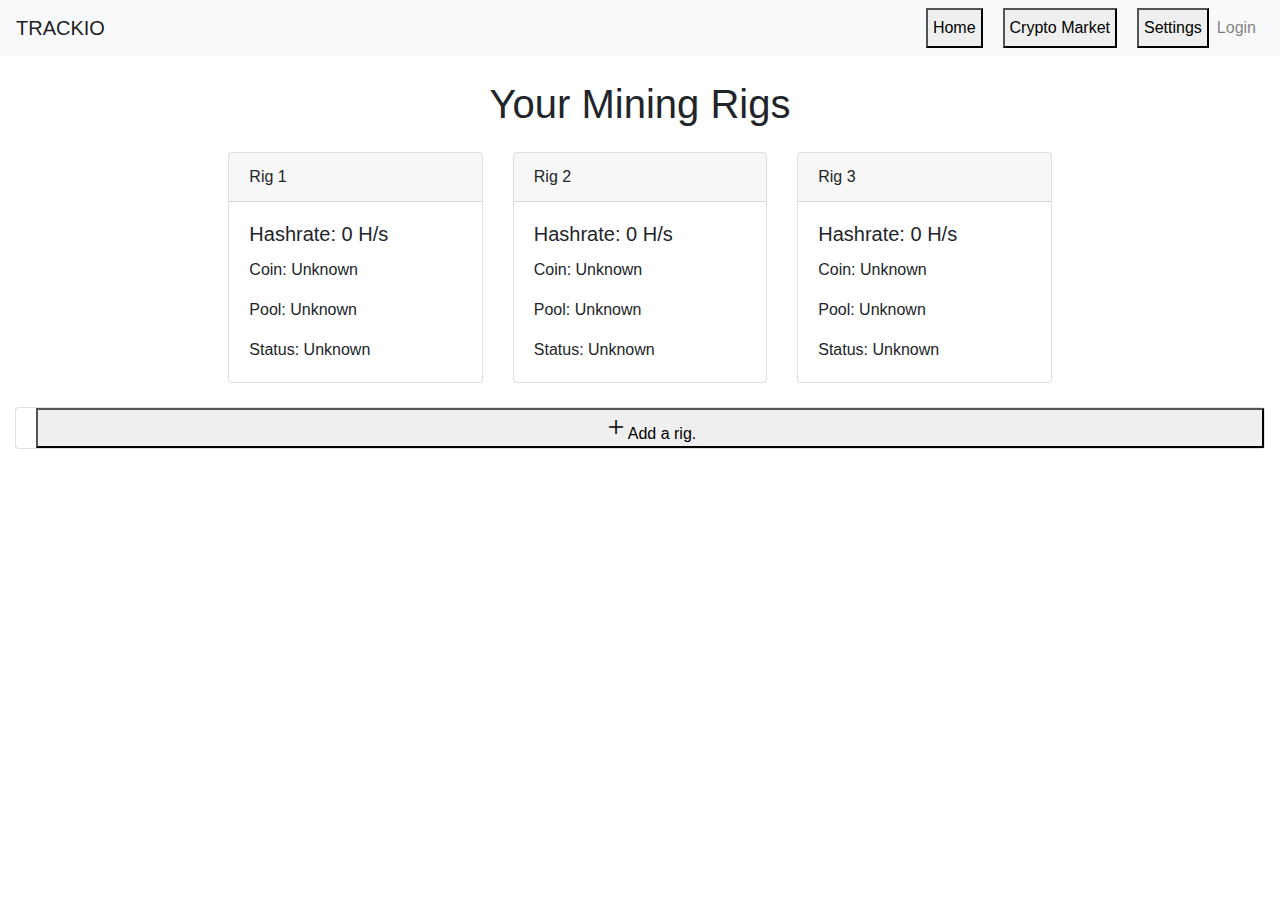
<file: index.html>
<!DOCTYPE html>
<html lang="en">
<head>
	<meta charset="UTF-8">
	<meta name="viewport" content="width=device-width, initial-scale=1.0">
	<title>Trackio || Home Page</title>
	<link rel="stylesheet" href="https://maxcdn.bootstrapcdn.com/bootstrap/4.5.2/css/bootstrap.min.css">
	<link rel="stylesheet" href="style.css">
	<link rel="stylesheet" href="https://fonts.googleapis.com/css2?family=Material+Symbols+Outlined:opsz,wght,FILL,GRAD@20..48,100..700,0..1,-50..200" />
</head>
<body>

	<!-- Navigation Bar -->
	<nav class="navbar navbar-expand-lg navbar-light bg-light">
		<a class="navbar-brand" href="#">TRACKIO</a>
		<button class="navbar-toggler" type="button" data-toggle="collapse" data-target="#navbarNav" aria-controls="navbarNav" aria-expanded="false" aria-label="Toggle navigation">
			<span class="navbar-toggler-icon"></span>
		</button>
		<div class="collapse navbar-collapse" id="navbarNav">
			<ul class="navbar-nav ml-auto">
				<li class="nav-item">
					<div class='dropdown'>
						<button>Home</button>
						<div class='dropdown-content'>
							<a href='profile.html'>Profile</a>
						</div>
					</div>
				</li>
				<li class="nav-item">
					<div class='dropdown'>
						<button>Crypto Market</button>
						<div class='dropdown-content'>
							<a href='market.html'>Market</a>
						</div>
					</div>
				</li>
				<li class="nav-item">
					<div class='dropdown'>
						<button>Settings</button>
						<div class='dropdown-content'>
							<a href='#' onclick="theme()">Theme</a>
						</div>
					</div>
				</li>
				<li class="nav-item lg">
					<a class="nav-link" href="login.html">Login</a>
				</li>
			</ul>
		</div>
	</nav>

	<!-- Main Content -->
	<main class="container-fluid">

		<div class="row justify-content-center">
			<div class="col-lg-8 col-md-10 col-sm-12">

				<h1 class="text-center my-4">Your Mining Rigs</h1>

				<div class="row">
					<div class="col-md-4 col-sm-12">
						<div class="card mb-4">
							<div class="card-header">
								Rig 1
							</div>
							<div class="card-body">
								<h5 class="card-title">Hashrate: 0 H/s</h5>
								<p class="card-text">Coin: Unknown</p>
								<p class="card-text">Pool: Unknown</p>
								<p class="card-text">Status: Unknown</p>
							</div>
						</div>
					</div>
					<div class="col-md-4 col-sm-12">
						<div class="card mb-4">
							<div class="card-header">
								Rig 2
							</div>
							<div class="card-body">
								<h5 class="card-title">Hashrate: 0 H/s</h5>
								<p class="card-text">Coin: Unknown</p>
								<p class="card-text">Pool: Unknown</p>
								<p class="card-text">Status: Unknown</p>
							</div>
						</div>
					</div>
					<div class="col-md-4 col-sm-12">
						<div class="card mb-4">
							<div class="card-header">
								Rig 3
							</div>
							<div class="card-body">
								<h5 class="card-title">Hashrate: 0 H/s</h5>
								<p class="card-text">Coin: Unknown</p>
								<p class="card-text">Pool: Unknown</p>
								<p class="card-text">Status: Unknown</p>
							</div>
						</div>
					</div>
				</div>

			</div>
		</div>

		<div class="card mb-6">
			<button id="addbtn"><span class="material-symbols-outlined">add</span>Add a rig.</button>
		</div>
	</main>

	<style>
		.dropdown {
    position: relative;
    display: inline-block;
}

.dropdown-content {
    display: none;
    position: absolute;
    z-index: 1;
}

.dropdown:hover .dropdown-content {
    display: block;
}

.dropdown-content a {
    display: block;
    padding: 10px;
    text-decoration: none;
    color: #333;
}

.dropdown-content a:hover {
    background-color: #f2f2f2;
}
	</style>

    <script src="checker.js"></script>
    <script src="main.js"></script>
    <script src="script.js"></script>
	<script src="https://code.jquery.com/jquery-3.5.1.slim.min.js"></script>
	<script src="https://cdn.jsdelivr.net/npm/popper.js@1.16.0/dist/umd/popper.min.js"></script>
	<!--<script src="https://stackpath.bootstrapcdn.com/bootstrap/4.5"></script>-->
</body>
</html>
</file>
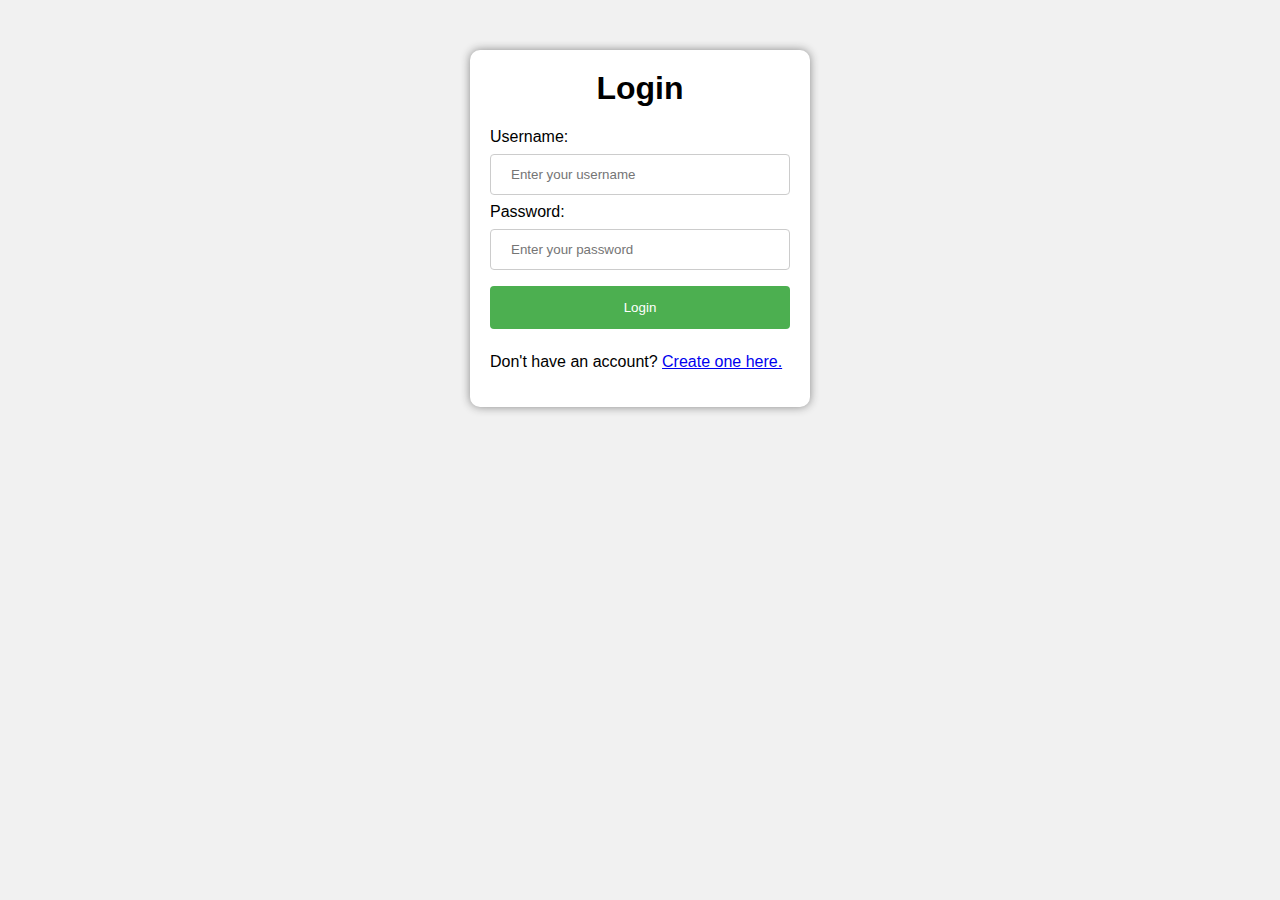
<file: login.html>
<!DOCTYPE html>
<html>
<head>
  <title>Trackio || Login</title>
  <style>
    body {
      font-family: Arial, sans-serif;
      background-color: #f1f1f1;
    }
    form {
      background-color: #fff;
      padding: 20px;
      border-radius: 10px;
      box-shadow: 0px 0px 10px #888;
      width: 300px;
      margin: auto;
      margin-top: 50px;
    }
    h1 {
      text-align: center;
      margin-top: 0;
    }
    input[type=text], input[type=password] {
      width: 100%;
      padding: 12px 20px;
      margin: 8px 0;
      display: inline-block;
      border: 1px solid #ccc;
      border-radius: 4px;
      box-sizing: border-box;
    }
    button[type=submit] {
      background-color: #4CAF50;
      color: white;
      padding: 14px 20px;
      margin: 8px 0;
      border: none;
      border-radius: 4px;
      cursor: pointer;
      width: 100%;
    }
    button[type=submit]:hover {
      background-color: #45a049;
    }
  </style>
</head>
<body>
  <form action="login.php" method="post">
    <h1>Login</h1>
    <label for="username">Username:</label>
    <input type="text" id="username" name="username" placeholder="Enter your username">
    <label for="password">Password:</label>
    <input type="password" id="password" name="password" placeholder="Enter your password">
    <button type="submit">Login</button>
    <p>Don't have an account? <a href="signup.html">Create one here.</a></p>
  </form>

  
</body>
</html>
</file>
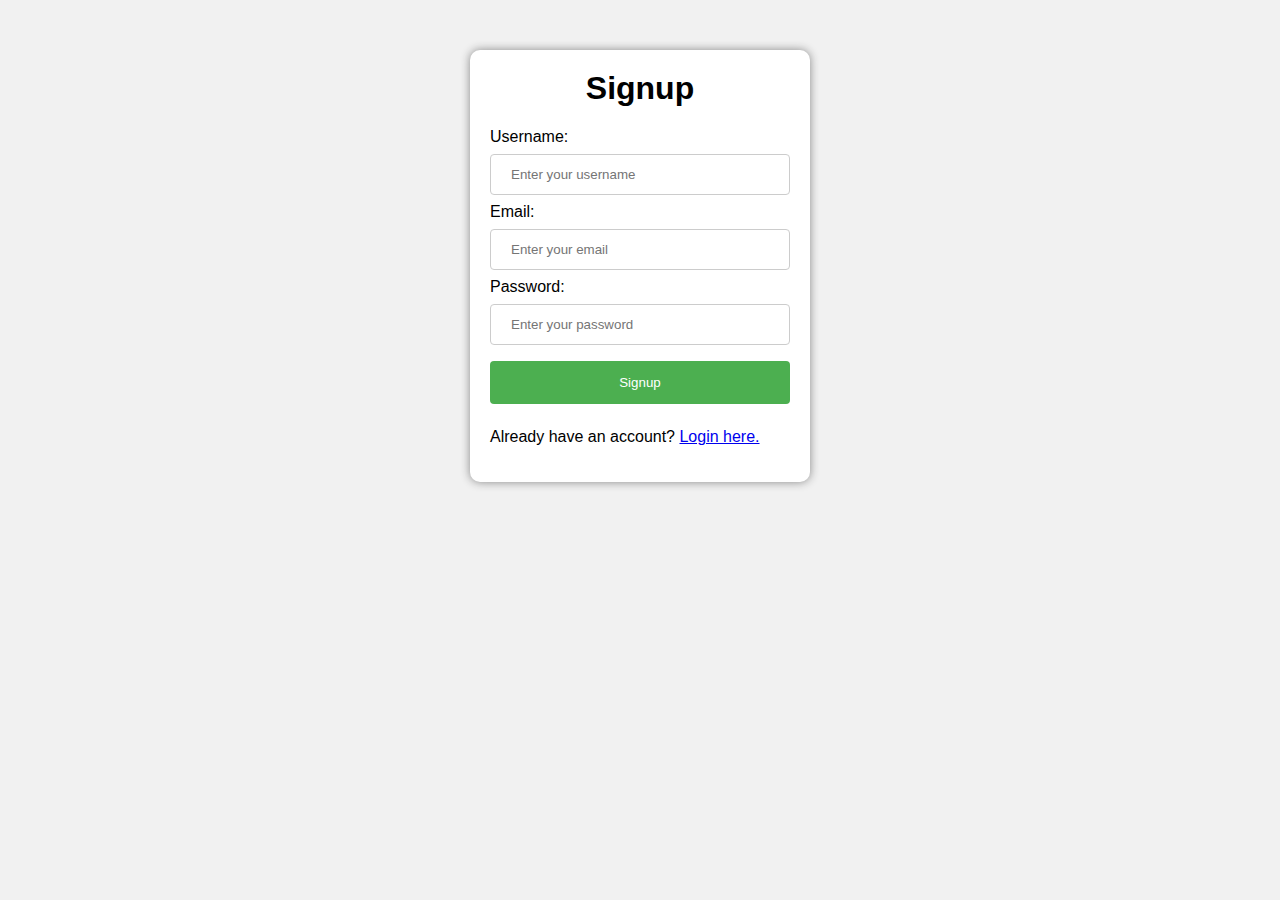
<file: signup.html>
<!DOCTYPE html>
<html>
<head>
  <title>Trackio || Signup</title>
  <style>
    body {
      font-family: Arial, sans-serif;
      background-color: #f1f1f1;
    }
    form {
      background-color: #fff;
      padding: 20px;
      border-radius: 10px;
      box-shadow: 0px 0px 10px #888;
      width: 300px;
      margin: auto;
      margin-top: 50px;
    }
    h1 {
      text-align: center;
      margin-top: 0;
    }
    input[type=text], input[type=password], input[type=email] {
      width: 100%;
      padding: 12px 20px;
      margin: 8px 0;
      display: inline-block;
      border: 1px solid #ccc;
      border-radius: 4px;
      box-sizing: border-box;
    }
    button[type=submit] {
      background-color: #4CAF50;
      color: white;
      padding: 14px 20px;
      margin: 8px 0;
      border: none;
      border-radius: 4px;
      cursor: pointer;
      width: 100%;
    }
    button[type=submit]:hover {
      background-color: #45a049;
    }
  </style>
</head>
<body>
  <form action="signup.php" method="post">
    <h1>Signup</h1>
    <label for="username">Username:</label>
    <input type="text" id="username" name="username" placeholder="Enter your username">
    <label for="email">Email:</label>
    <input type="email" id="email" name="email" placeholder="Enter your email">
    <label for="password">Password:</label>
    <input type="password" id="password" name="password" placeholder="Enter your password">
    <button type="submit">Signup</button>
    <p>Already have an account? <a href="login.html">Login here.</a></p>
  </form>
</body>
</html>
</file>
<file: style.css>
.theme{
    background: #191919;
}
.theme h1{
    color: #f1f1f1;
}
.theme nav {
    background: #454545;
}
button{
    height: 40px;
    width: auto;
    margin-left: 20px;
    padding: 5px;
}
.material-symbols-outlined {
font-variation-settings:
'FILL' 0,
'wght' 400,
'GRAD' 0,
'opsz' 48
}
</file>
